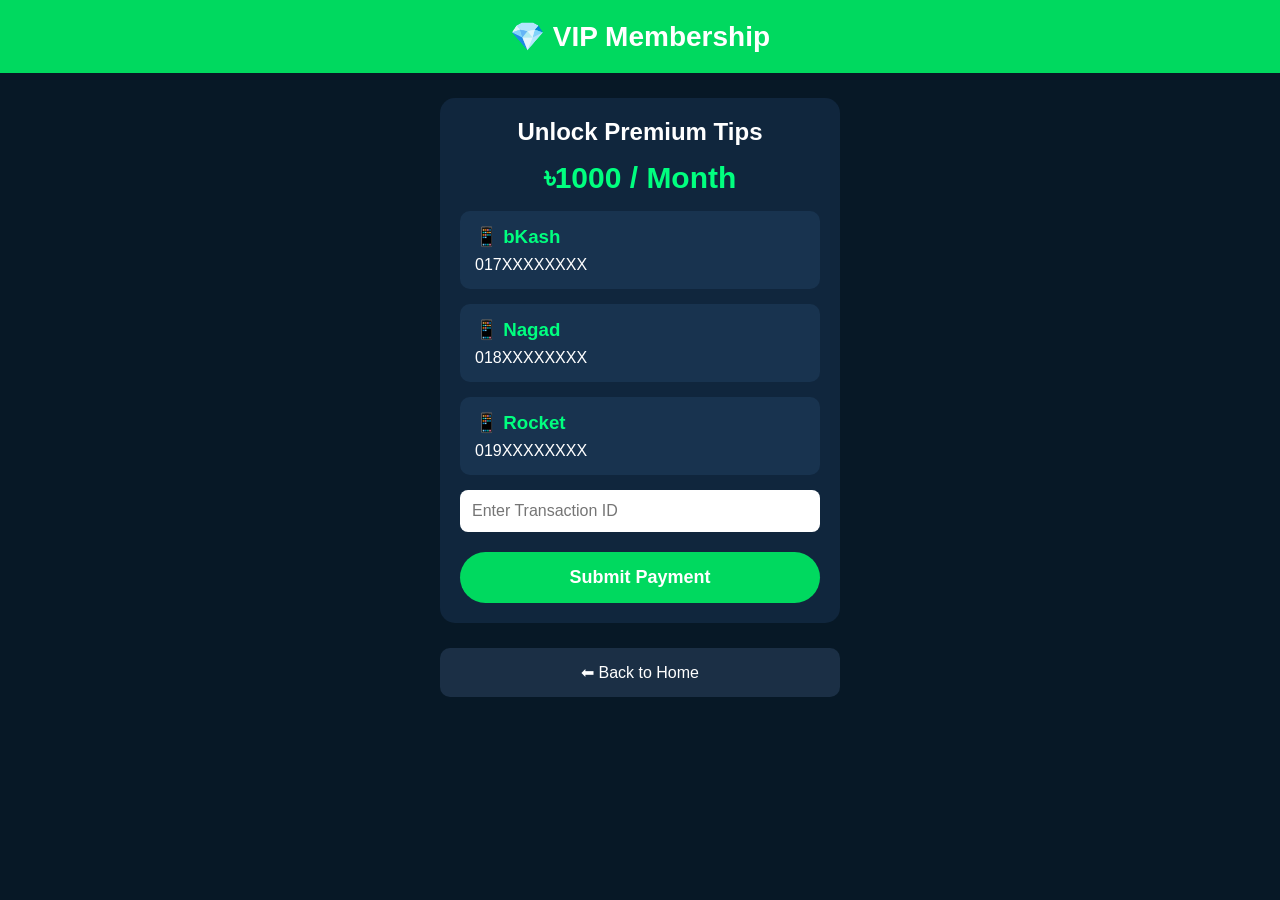
<file: payment.html>
<!DOCTYPE html>
<html lang="en">
<head>
<meta charset="UTF-8">
<meta name="viewport" content="width=device-width, initial-scale=1.0">
<title>VIP Payment</title>

<style>
*{
margin:0;
padding:0;
box-sizing:border-box;
font-family:Arial,sans-serif;
}

body{
background:#071826;
color:#fff;
}

.header{
background:#00d95f;
padding:20px;
text-align:center;
font-size:28px;
font-weight:bold;
}

.card{
width:90%;
max-width:400px;
margin:25px auto;
background:#10263d;
padding:20px;
border-radius:15px;
text-align:center;
}

.price{
font-size:30px;
color:#00ff7f;
margin:15px 0;
font-weight:bold;
}

.pay{
background:#18334f;
padding:15px;
margin-top:15px;
border-radius:10px;
text-align:left;
}

.pay h3{
color:#00ff7f;
margin-bottom:8px;
}

input{
width:100%;
padding:12px;
margin-top:15px;
border:none;
border-radius:8px;
font-size:16px;
}

button{
width:100%;
padding:15px;
margin-top:20px;
background:#00d95f;
color:#fff;
border:none;
border-radius:30px;
font-size:18px;
font-weight:bold;
cursor:pointer;
}

.back{
display:block;
width:90%;
max-width:400px;
margin:20px auto;
text-align:center;
background:#1b2f45;
color:#fff;
text-decoration:none;
padding:15px;
border-radius:10px;
}
</style>
</head>

<body>

<div class="header">
💎 VIP Membership
</div>

<div class="card">

<h2>Unlock Premium Tips</h2>

<div class="price">৳1000 / Month</div>

<div class="pay">
<h3>📱 bKash</h3>
<p>017XXXXXXXX</p>
</div>

<div class="pay">
<h3>📱 Nagad</h3>
<p>018XXXXXXXX</p>
</div>

<div class="pay">
<h3>📱 Rocket</h3>
<p>019XXXXXXXX</p>
</div>

<input type="text" placeholder="Enter Transaction ID">

<button>Submit Payment</button>

</div>

<a href="index.html" class="back">⬅ Back to Home</a>

</body>
</html>
</file>
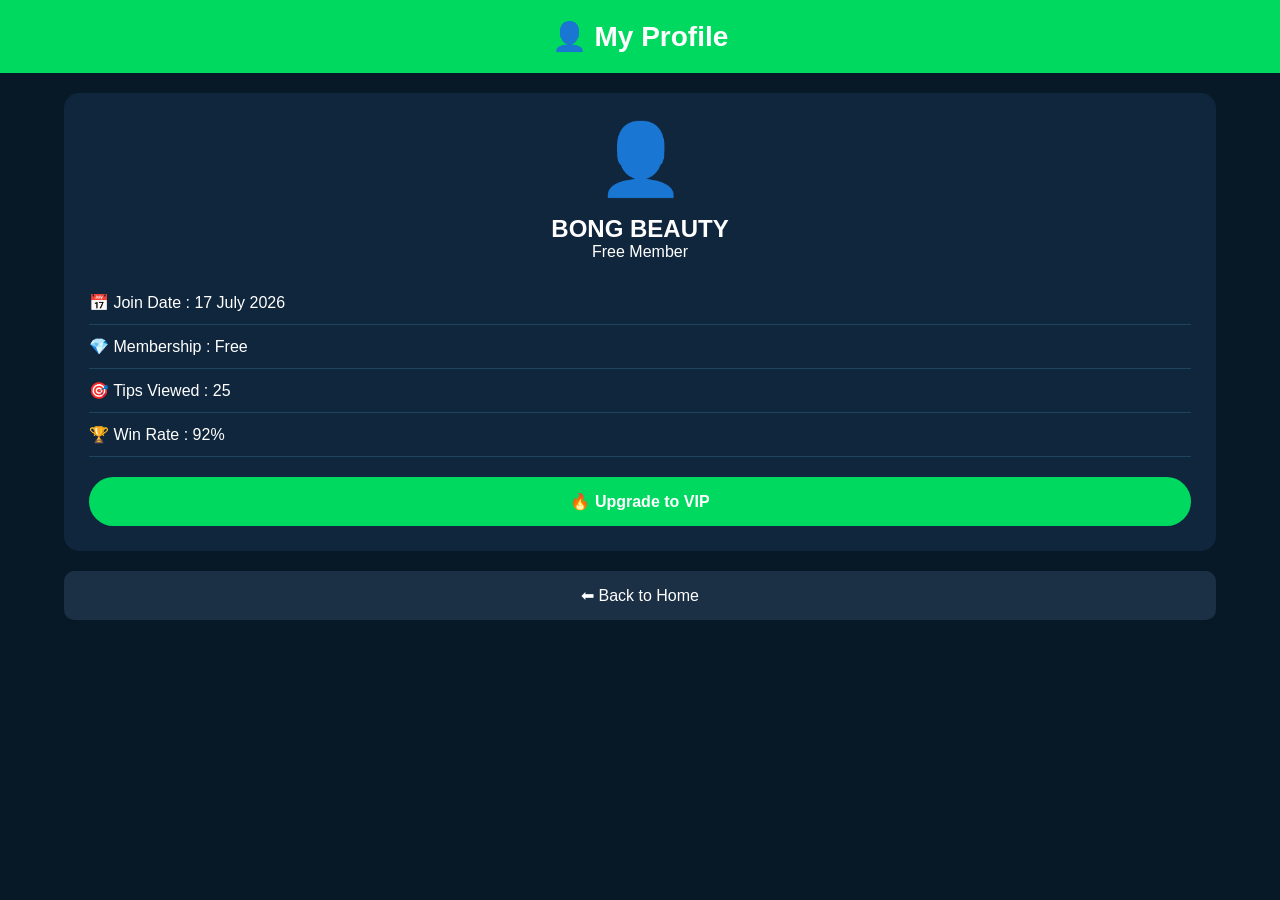
<file: profile.html>
<!DOCTYPE html>
<html lang="en">
<head>
<meta charset="UTF-8">
<meta name="viewport" content="width=device-width, initial-scale=1.0">
<title>Profile</title>

<style>
*{
    margin:0;
    padding:0;
    box-sizing:border-box;
    font-family:Arial,sans-serif;
}

body{
    background:#071826;
    color:#fff;
}

.header{
    background:#00d95f;
    text-align:center;
    padding:20px;
    font-size:28px;
    font-weight:bold;
}

.profile-card{
    width:90%;
    margin:20px auto;
    background:#10263d;
    border-radius:15px;
    padding:25px;
    text-align:center;
}

.avatar{
    font-size:70px;
    margin-bottom:15px;
}

.info{
    margin-top:20px;
    text-align:left;
}

.info p{
    padding:12px 0;
    border-bottom:1px solid #1f425e;
}

.btn{
    display:block;
    width:100%;
    margin-top:20px;
    background:#00d95f;
    color:#fff;
    text-decoration:none;
    text-align:center;
    padding:15px;
    border-radius:30px;
    font-weight:bold;
}

.back{
    display:block;
    width:90%;
    margin:20px auto;
    background:#1b2f45;
    color:#fff;
    text-decoration:none;
    text-align:center;
    padding:15px;
    border-radius:10px;
}
</style>
</head>

<body>

<div class="header">
👤 My Profile
</div>

<div class="profile-card">

<div class="avatar">👤</div>

<h2>BONG BEAUTY</h2>
<p>Free Member</p>

<div class="info">
<p>📅 Join Date : 17 July 2026</p>
<p>💎 Membership : Free</p>
<p>🎯 Tips Viewed : 25</p>
<p>🏆 Win Rate : 92%</p>
</div>

<a href="vip.html" class="btn">🔥 Upgrade to VIP</a>

</div>

<a href="index.html" class="back">⬅ Back to Home</a>

</body>
</html>
</file>
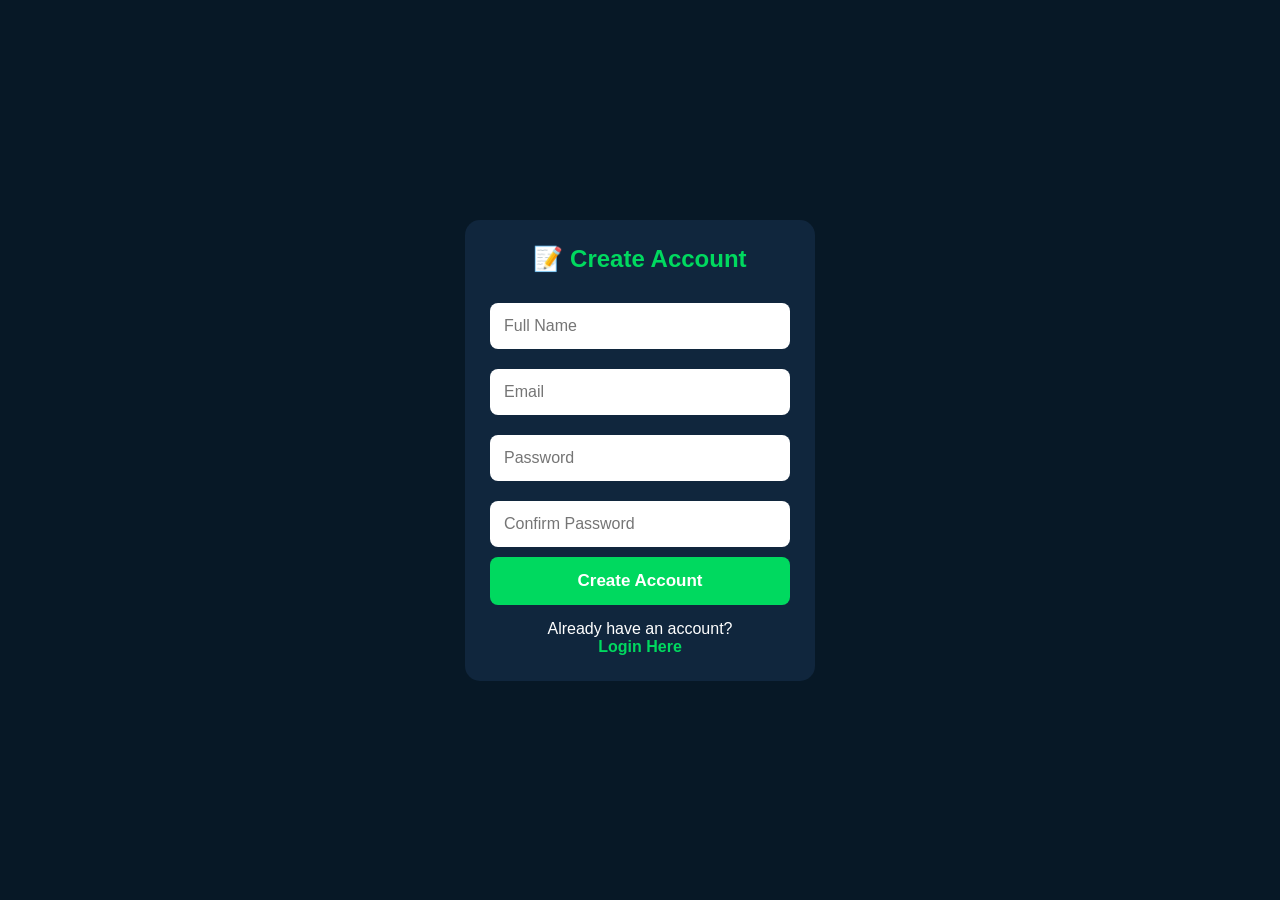
<file: register.html>
<!DOCTYPE html>
<html lang="en">
<head>
<meta charset="UTF-8">
<meta name="viewport" content="width=device-width, initial-scale=1.0">
<title>Create Account</title>

<style>
*{
    margin:0;
    padding:0;
    box-sizing:border-box;
    font-family:Arial,sans-serif;
}

body{
    background:#071826;
    display:flex;
    justify-content:center;
    align-items:center;
    height:100vh;
}

.register-box{
    width:90%;
    max-width:350px;
    background:#10263d;
    padding:25px;
    border-radius:15px;
    text-align:center;
}

.register-box h2{
    color:#00d95f;
    margin-bottom:20px;
}

input{
    width:100%;
    padding:14px;
    margin:10px 0;
    border:none;
    border-radius:8px;
    font-size:16px;
}

button{
    width:100%;
    padding:14px;
    background:#00d95f;
    color:white;
    border:none;
    border-radius:8px;
    font-size:17px;
    font-weight:bold;
    cursor:pointer;
}

button:hover{
    background:#00b84f;
}

p{
    margin-top:15px;
    color:white;
}

a{
    color:#00d95f;
    text-decoration:none;
    font-weight:bold;
}
</style>

</head>
<body>

<div class="register-box">

<h2>📝 Create Account</h2>

<form action="login.html">

<input type="text" placeholder="Full Name" required>

<input type="email" placeholder="Email" required>

<input type="password" placeholder="Password" required>

<input type="password" placeholder="Confirm Password" required>

<button type="submit">Create Account</button>

</form>

<p>Already have an account?</p>

<a href="login.html">Login Here</a>

</div>

</body>
</html>
</file>
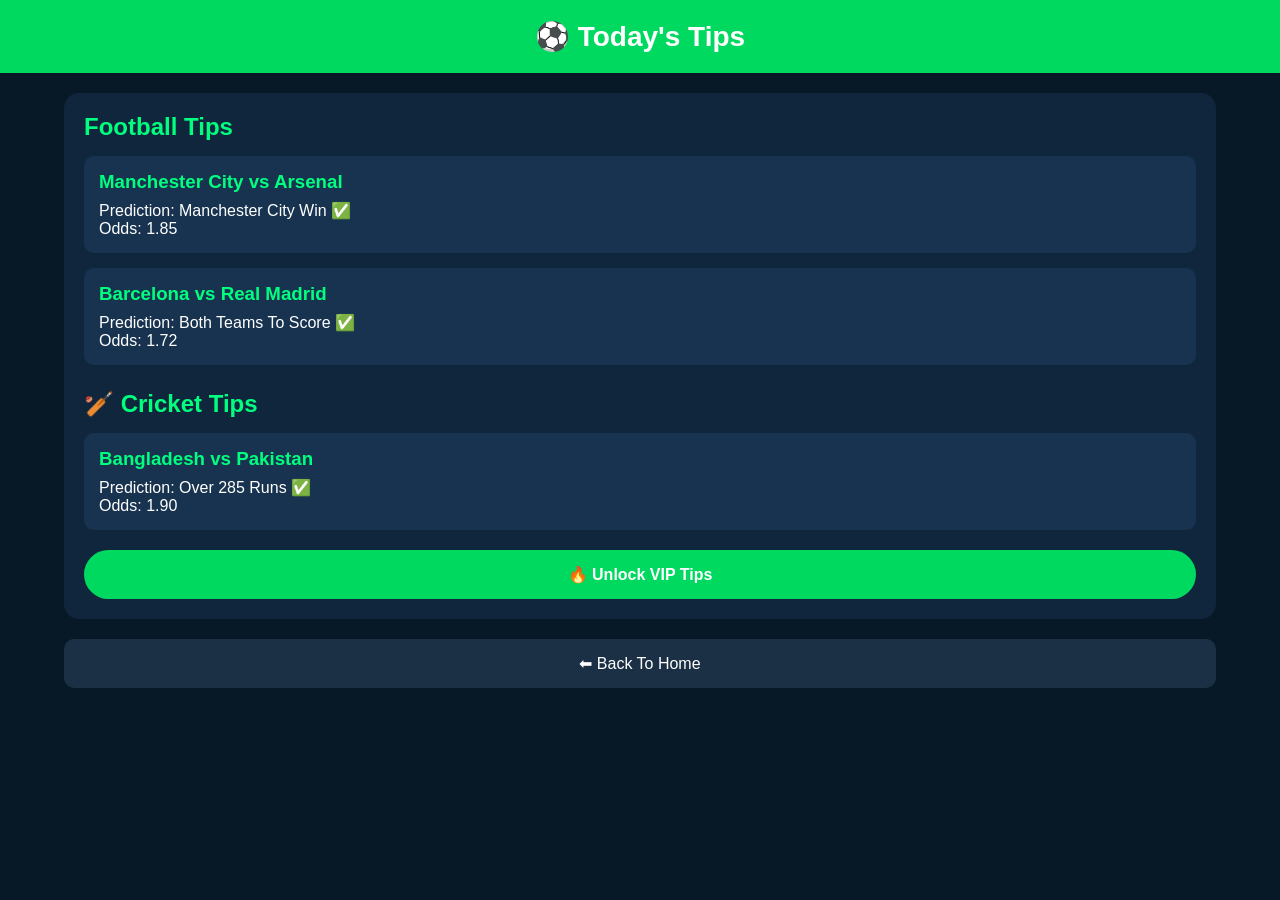
<file: tips.html>
<!DOCTYPE html>
<html lang="en">
<head>
<meta charset="UTF-8">
<meta name="viewport" content="width=device-width, initial-scale=1.0">
<title>Today's Tips</title>

<style>
*{
    margin:0;
    padding:0;
    box-sizing:border-box;
    font-family:Arial,sans-serif;
}

body{
    background:#071826;
    color:#fff;
}

.header{
    background:#00d95f;
    text-align:center;
    padding:20px;
    font-size:28px;
    font-weight:bold;
}

.card{
    width:90%;
    margin:20px auto;
    background:#10263d;
    border-radius:15px;
    padding:20px;
}

.card h2{
    color:#00ff7f;
    margin-bottom:15px;
}

.match{
    background:#18334f;
    padding:15px;
    border-radius:10px;
    margin-top:15px;
}

.match h3{
    color:#00ff7f;
    margin-bottom:8px;
}

.btn{
    display:block;
    width:100%;
    margin-top:20px;
    background:#00d95f;
    color:#fff;
    text-decoration:none;
    text-align:center;
    padding:15px;
    border-radius:30px;
    font-weight:bold;
}

.back{
    display:block;
    width:90%;
    margin:20px auto;
    text-align:center;
    background:#1b2f45;
    color:#fff;
    text-decoration:none;
    padding:15px;
    border-radius:10px;
}
</style>
</head>

<body>

<div class="header">
⚽ Today's Tips
</div>

<div class="card">

<h2>Football Tips</h2>

<div class="match">
<h3>Manchester City vs Arsenal</h3>
<p>Prediction: Manchester City Win ✅</p>
<p>Odds: 1.85</p>
</div>

<div class="match">
<h3>Barcelona vs Real Madrid</h3>
<p>Prediction: Both Teams To Score ✅</p>
<p>Odds: 1.72</p>
</div>

<h2 style="margin-top:25px;">🏏 Cricket Tips</h2>

<div class="match">
<h3>Bangladesh vs Pakistan</h3>
<p>Prediction: Over 285 Runs ✅</p>
<p>Odds: 1.90</p>
</div>

<a href="vip.html" class="btn">🔥 Unlock VIP Tips</a>

</div>

<a href="index.html" class="back">⬅ Back To Home</a>

</body>
</html>
</file>
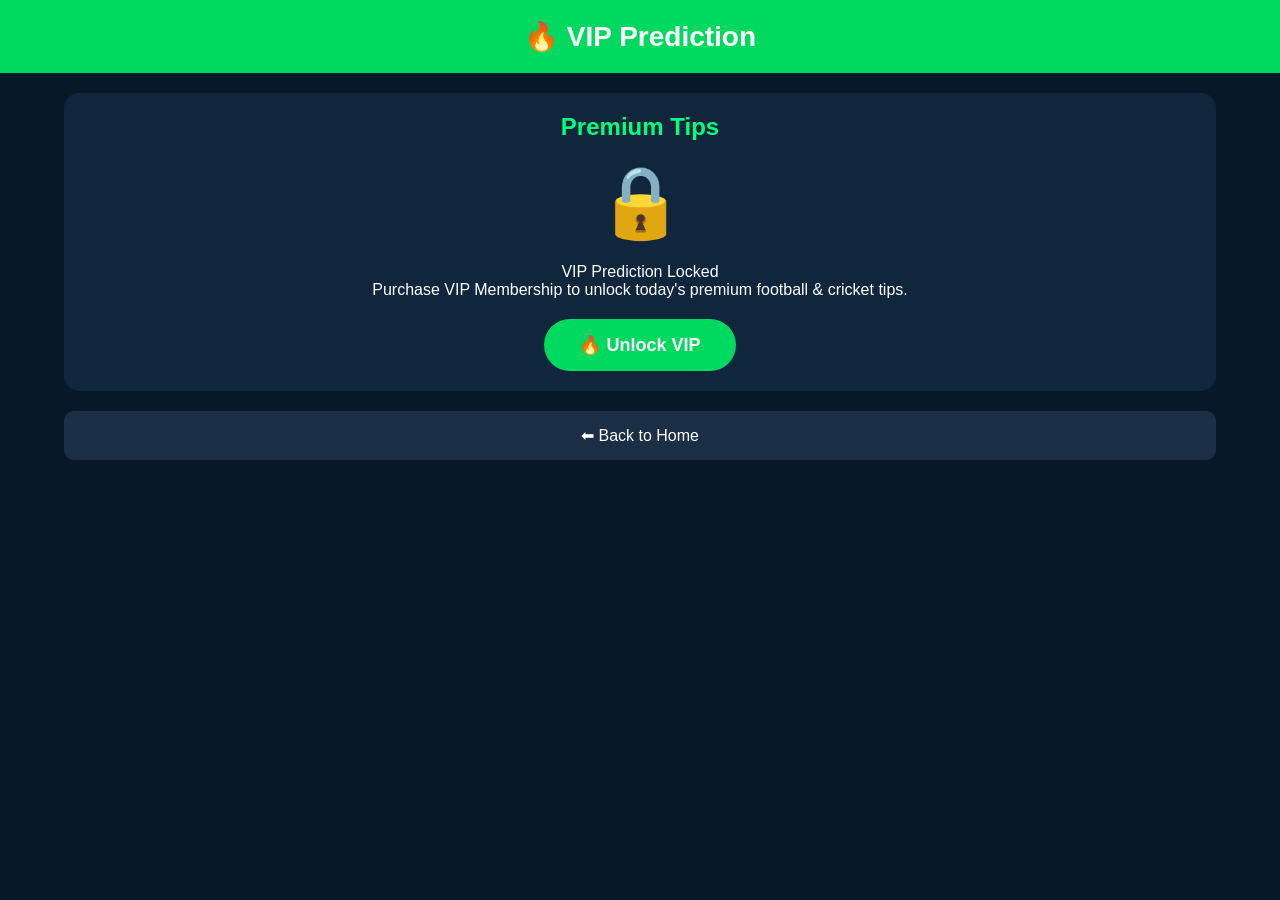
<file: vip.html>
<!DOCTYPE html>
<html lang="en">
<head>
<meta charset="UTF-8">
<meta name="viewport" content="width=device-width, initial-scale=1.0">
<title>VIP Tips</title>

<style>
*{
    margin:0;
    padding:0;
    box-sizing:border-box;
    font-family:Arial,sans-serif;
}

body{
    background:#071826;
    color:white;
}

.header{
    background:#00d95f;
    color:white;
    text-align:center;
    padding:20px;
    font-size:28px;
    font-weight:bold;
}

.card{
    width:90%;
    margin:20px auto;
    background:#10263d;
    border-radius:15px;
    padding:20px;
    text-align:center;
}

.card h2{
    color:#00ff7f;
    margin-bottom:10px;
}

.lock{
    font-size:70px;
    margin:20px 0;
}

.btn{
    display:inline-block;
    background:#00d95f;
    color:white;
    text-decoration:none;
    padding:15px 35px;
    border-radius:30px;
    font-size:18px;
    font-weight:bold;
    margin-top:20px;
}

.back{
    display:block;
    width:90%;
    margin:20px auto;
    text-align:center;
    text-decoration:none;
    color:white;
    background:#1a2f45;
    padding:15px;
    border-radius:10px;
}
</style>

</head>
<body>

<div class="header">
🔥 VIP Prediction
</div>

<div class="card">
<h2>Premium Tips</h2>

<div class="lock">🔒</div>

<p>VIP Prediction Locked</p>
<p>Purchase VIP Membership to unlock today's premium football & cricket tips.</p>

<a href="payment.html" class="btn">🔥 Unlock VIP</a>

</div>

<a href="index.html" class="back">⬅ Back to Home</a>

</body>
</html>
</file>
